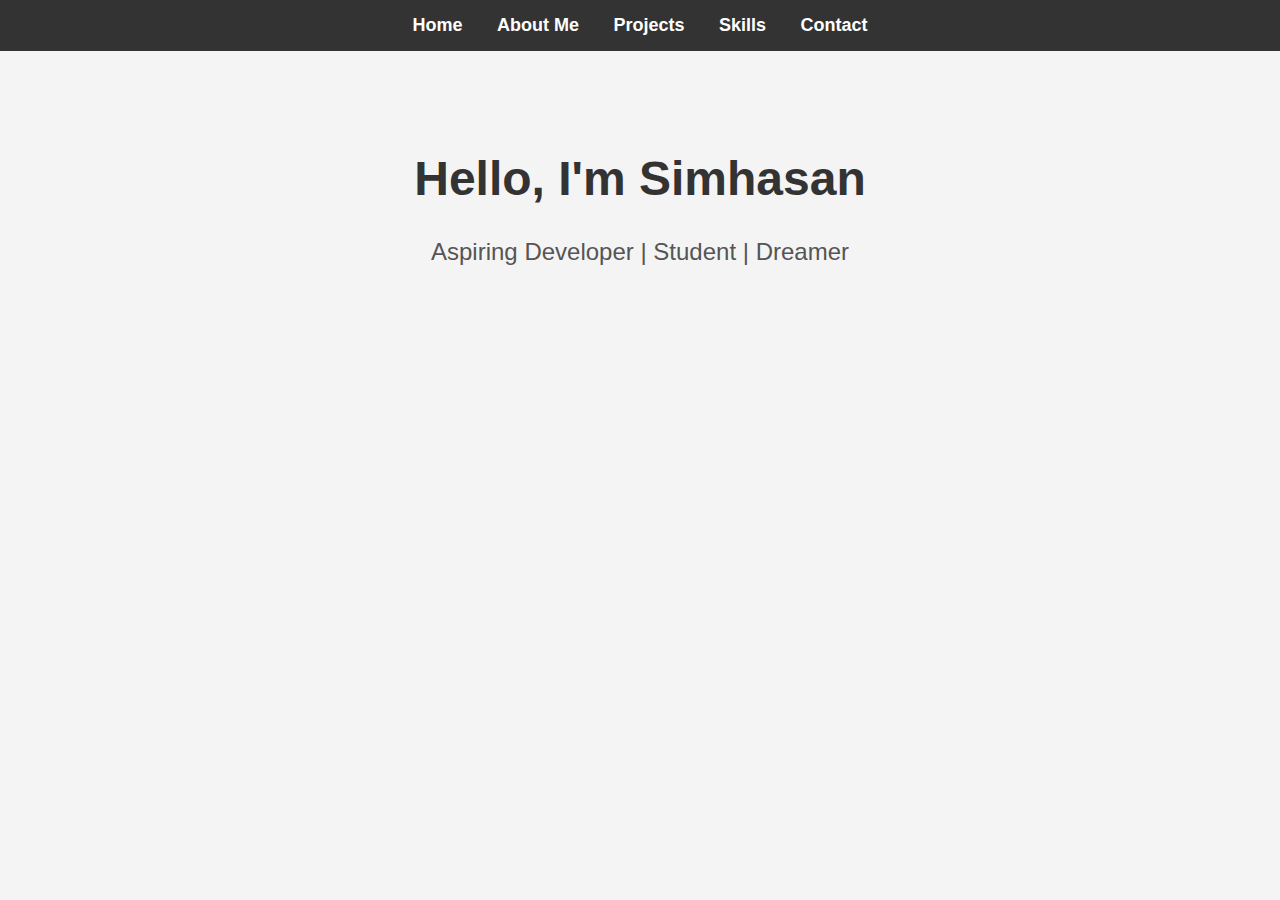
<file: index.html>
<!DOCTYPE html>
<html lang="en">
<head>
    <meta charset="UTF-8">
    <meta name="viewport" content="width=device-width, initial-scale=1.0">
    <title>Home | Your Name</title>
    <link rel="stylesheet" href="style.css">
</head>
<body>
    <nav>
        <ul>
            <li><a href="index.html">Home</a></li>
            <li><a href="about.html">About Me</a></li>
            <li><a href="projects.html">Projects</a></li>
            <li><a href="skills.html">Skills</a></li>
            <li><a href="contact.html">Contact</a></li>
        </ul>
    </nav>

    <section class="home">
        <h1>Hello, I'm Simhasan</h1>
        <p>Aspiring Developer | Student | Dreamer</p>
    </section>
</body>
</html>
</file>
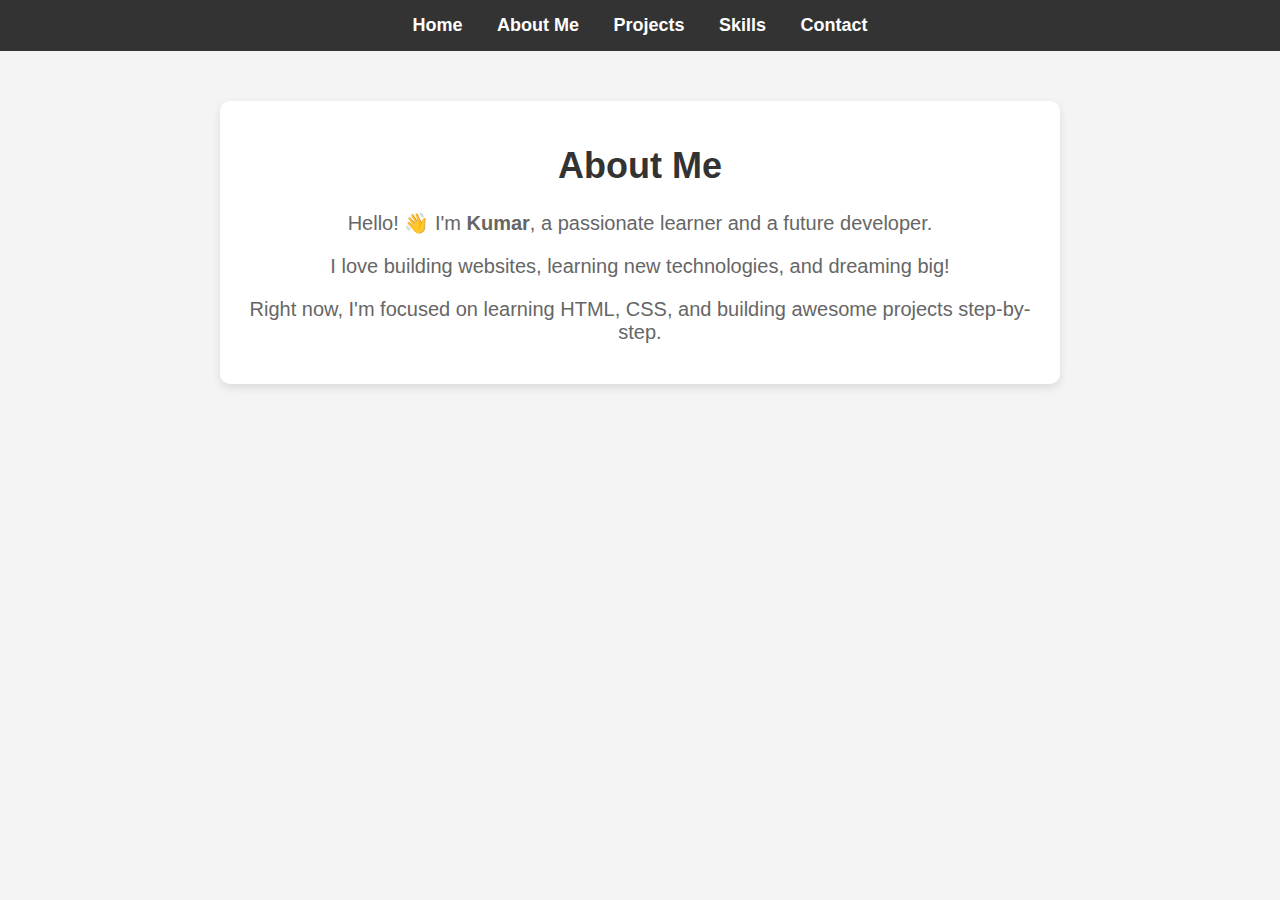
<file: about.html>
<!DOCTYPE html>
<html lang="en">
<head>
    <meta charset="UTF-8">
    <meta name="viewport" content="width=device-width, initial-scale=1.0">
    <title>About Me | Your Name</title>
    <link rel="stylesheet" href="style.css">
</head>
<body>
    <nav>
        <ul>
            <li><a href="index.html">Home</a></li>
            <li><a href="about.html">About Me</a></li>
            <li><a href="projects.html">Projects</a></li>
            <li><a href="skills.html">Skills</a></li>
            <li><a href="contact.html">Contact</a></li>
        </ul>
    </nav>

    <section class="about">
        <h1>About Me</h1>
        <p>Hello! 👋 I'm <strong>Kumar</strong>, a passionate learner and a future developer.</p>
        <p>I love building websites, learning new technologies, and dreaming big!</p>
        <p>Right now, I'm focused on learning HTML, CSS, and building awesome projects step-by-step.</p>
    </section>
</body>
</html>
</file>
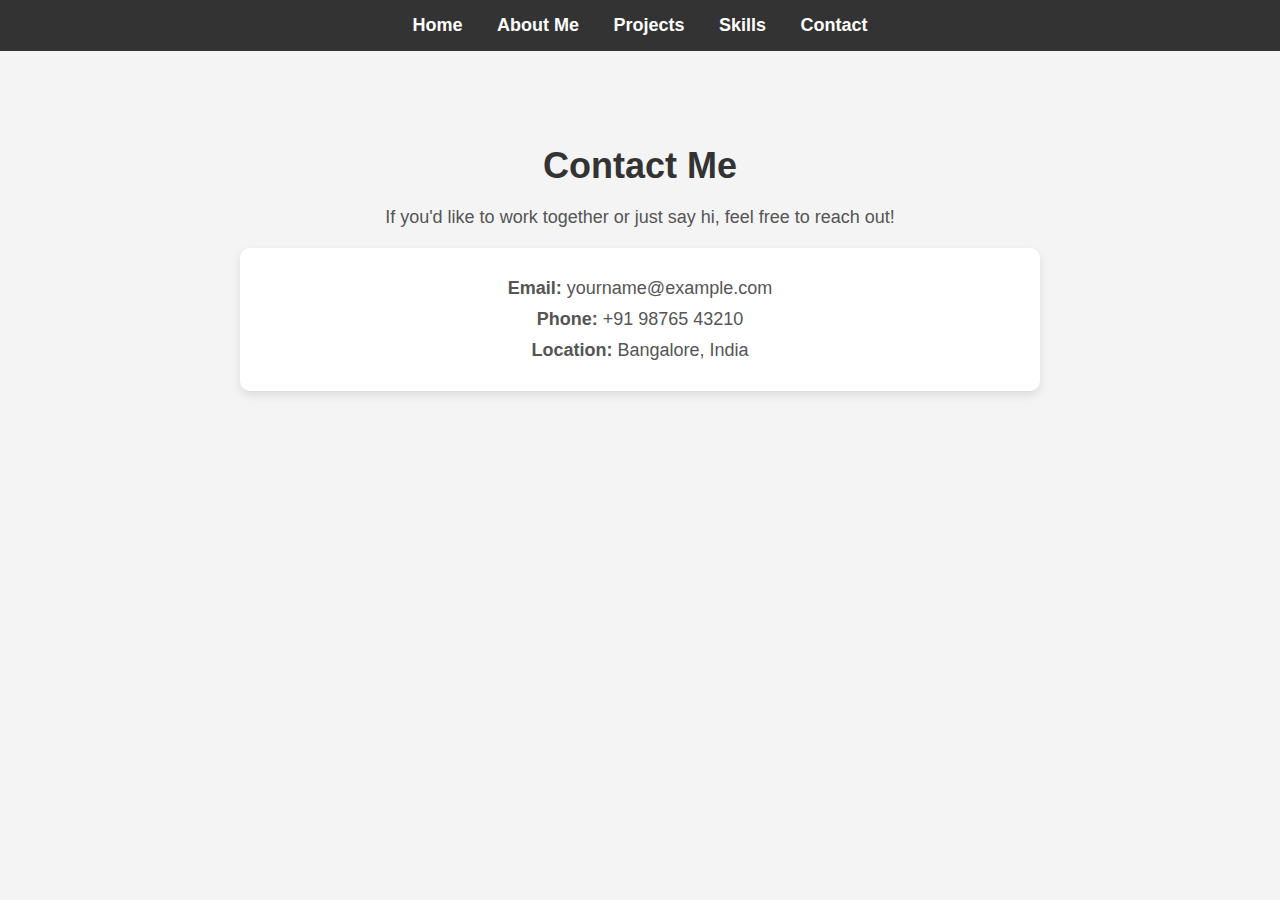
<file: contact.html>
<!DOCTYPE html>
<html lang="en">
<head>
    <meta charset="UTF-8">
    <meta name="viewport" content="width=device-width, initial-scale=1.0">
    <title>Contact Me | Your Name</title>
    <link rel="stylesheet" href="style.css">
</head>
<body>
    <nav>
        <ul>
            <li><a href="index.html">Home</a></li>
            <li><a href="about.html">About Me</a></li>
            <li><a href="projects.html">Projects</a></li>
            <li><a href="skills.html">Skills</a></li>
            <li><a href="contact.html">Contact</a></li>
        </ul>
    </nav>

    <section class="contact">
        <h1>Contact Me</h1>
        <p>If you'd like to work together or just say hi, feel free to reach out!</p>

        <div class="contact-info">
            <p><strong>Email:</strong> yourname@example.com</p>
            <p><strong>Phone:</strong> +91 98765 43210</p>
            <p><strong>Location:</strong> Bangalore, India</p>
        </div>
    </section>
</body>
</html>
</file>
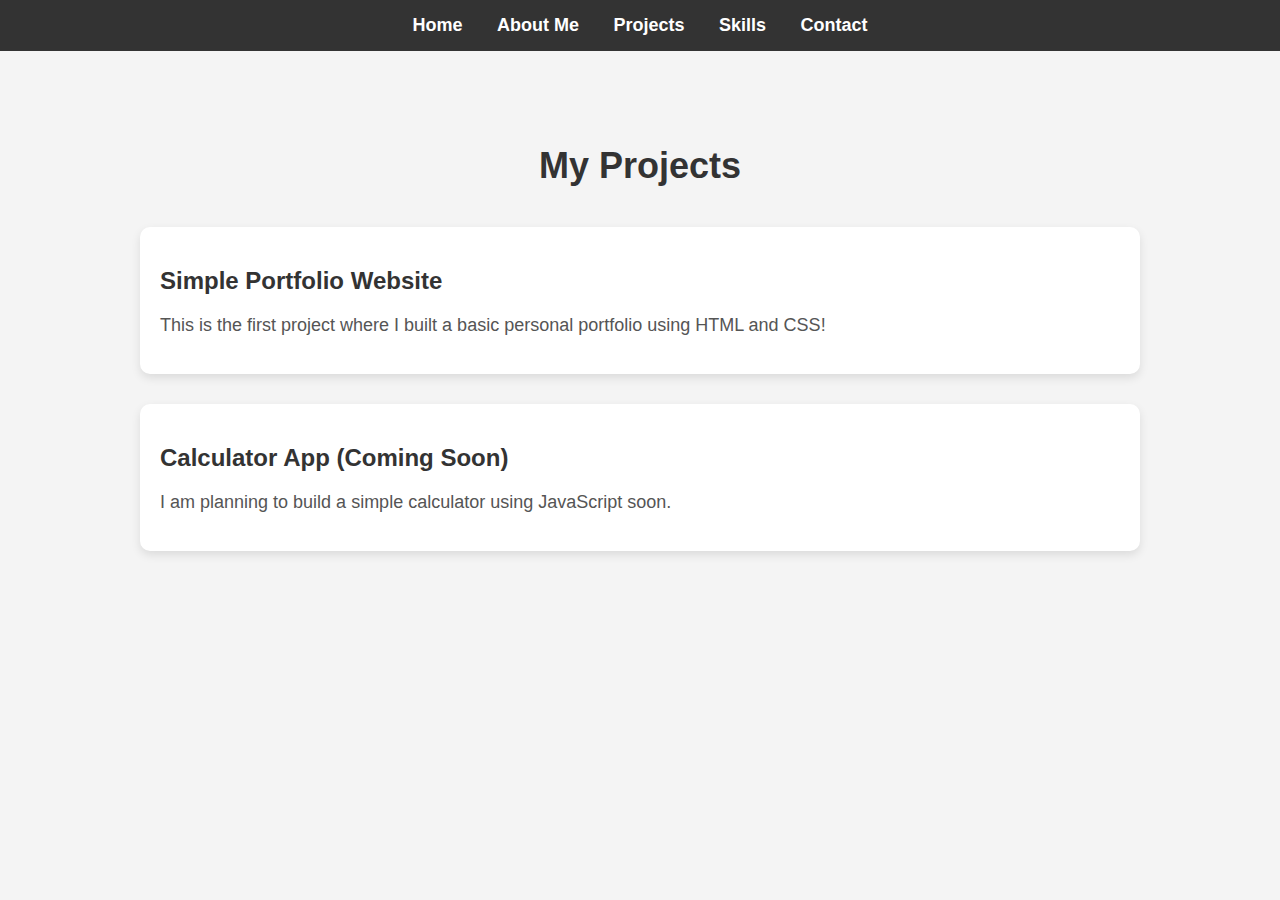
<file: projects.html>
<!DOCTYPE html>
<html lang="en">
<head>
    <meta charset="UTF-8">
    <meta name="viewport" content="width=device-width, initial-scale=1.0">
    <title>Projects | Your Name</title>
    <link rel="stylesheet" href="style.css">
</head>
<body>
    <nav>
        <ul>
            <li><a href="index.html">Home</a></li>
            <li><a href="about.html">About Me</a></li>
            <li><a href="projects.html">Projects</a></li>
            <li><a href="skills.html">Skills</a></li>
            <li><a href="contact.html">Contact</a></li>
        </ul>
    </nav>

    <section class="projects">
        <h1>My Projects</h1>

        <div class="project-card">
            <h2>Simple Portfolio Website</h2>
            <p>This is the first project where I built a basic personal portfolio using HTML and CSS!</p>
        </div>

        <div class="project-card">
            <h2>Calculator App (Coming Soon)</h2>
            <p>I am planning to build a simple calculator using JavaScript soon.</p>
        </div>

    </section>
</body>
</html>
</file>
<file: style.css>
body {
    font-family: 'Arial', sans-serif;
    margin: 0;
    padding: 0;
    background-color: #f4f4f4;
}

nav {
    background-color: #333;
    padding: 15px;
}

nav ul {
    list-style: none;
    margin: 0;
    padding: 0;
    text-align: center;
}

nav ul li {
    display: inline-block;
    margin: 0 15px;
}

nav ul li a {
    color: white;
    text-decoration: none;
    font-weight: bold;
    font-size: 18px;
}

nav ul li a:hover {
    color: #00bcd4;
}

.home {
    text-align: center;
    margin-top: 100px;
}

.home h1 {
    font-size: 48px;
    color: #333;
}

.home p {
    font-size: 24px;
    color: #555;
}
.about {
    max-width: 800px;
    margin: 50px auto;
    padding: 20px;
    background-color: white;
    border-radius: 10px;
    box-shadow: 0px 4px 10px rgba(0, 0, 0, 0.1);
    text-align: center;
}

.about h1 {
    font-size: 36px;
    color: #333;
}

.about p {
    font-size: 20px;
    color: #666;
    margin-top: 10px;
}
.projects {
    max-width: 1000px;
    margin: 50px auto;
    padding: 20px;
}

.projects h1 {
    text-align: center;
    font-size: 36px;
    color: #333;
    margin-bottom: 40px;
}

.project-card {
    background-color: white;
    border-radius: 10px;
    box-shadow: 0px 4px 10px rgba(0, 0, 0, 0.1);
    padding: 20px;
    margin-bottom: 30px;
}

.project-card h2 {
    font-size: 24px;
    color: #333;
}

.project-card p {
    font-size: 18px;
    color: #555;
    margin-top: 10px;
}
.skills {
    max-width: 800px;
    margin: 50px auto;
    padding: 20px;
    text-align: center;
}

.skills h1 {
    font-size: 36px;
    color: #333;
    margin-bottom: 30px;
}

.skills-list {
    list-style-type: none;
    padding: 0;
}

.skills-list li {
    font-size: 20px;
    color: #555;
    background-color: white;
    margin: 10px 0;
    padding: 10px;
    border-radius: 8px;
    box-shadow: 0px 3px 8px rgba(0,0,0,0.1);
}
.contact {
    max-width: 800px;
    margin: 50px auto;
    padding: 20px;
    text-align: center;
}

.contact h1 {
    font-size: 36px;
    color: #333;
    margin-bottom: 20px;
}

.contact p {
    font-size: 18px;
    color: #555;
    margin-top: 10px;
}

.contact-info {
    background-color: white;
    padding: 20px;
    border-radius: 10px;
    margin-top: 20px;
    box-shadow: 0px 4px 10px rgba(0, 0, 0, 0.1);
}

.contact-info p {
    margin: 10px 0;
    font-size: 18px;
}
</file>
